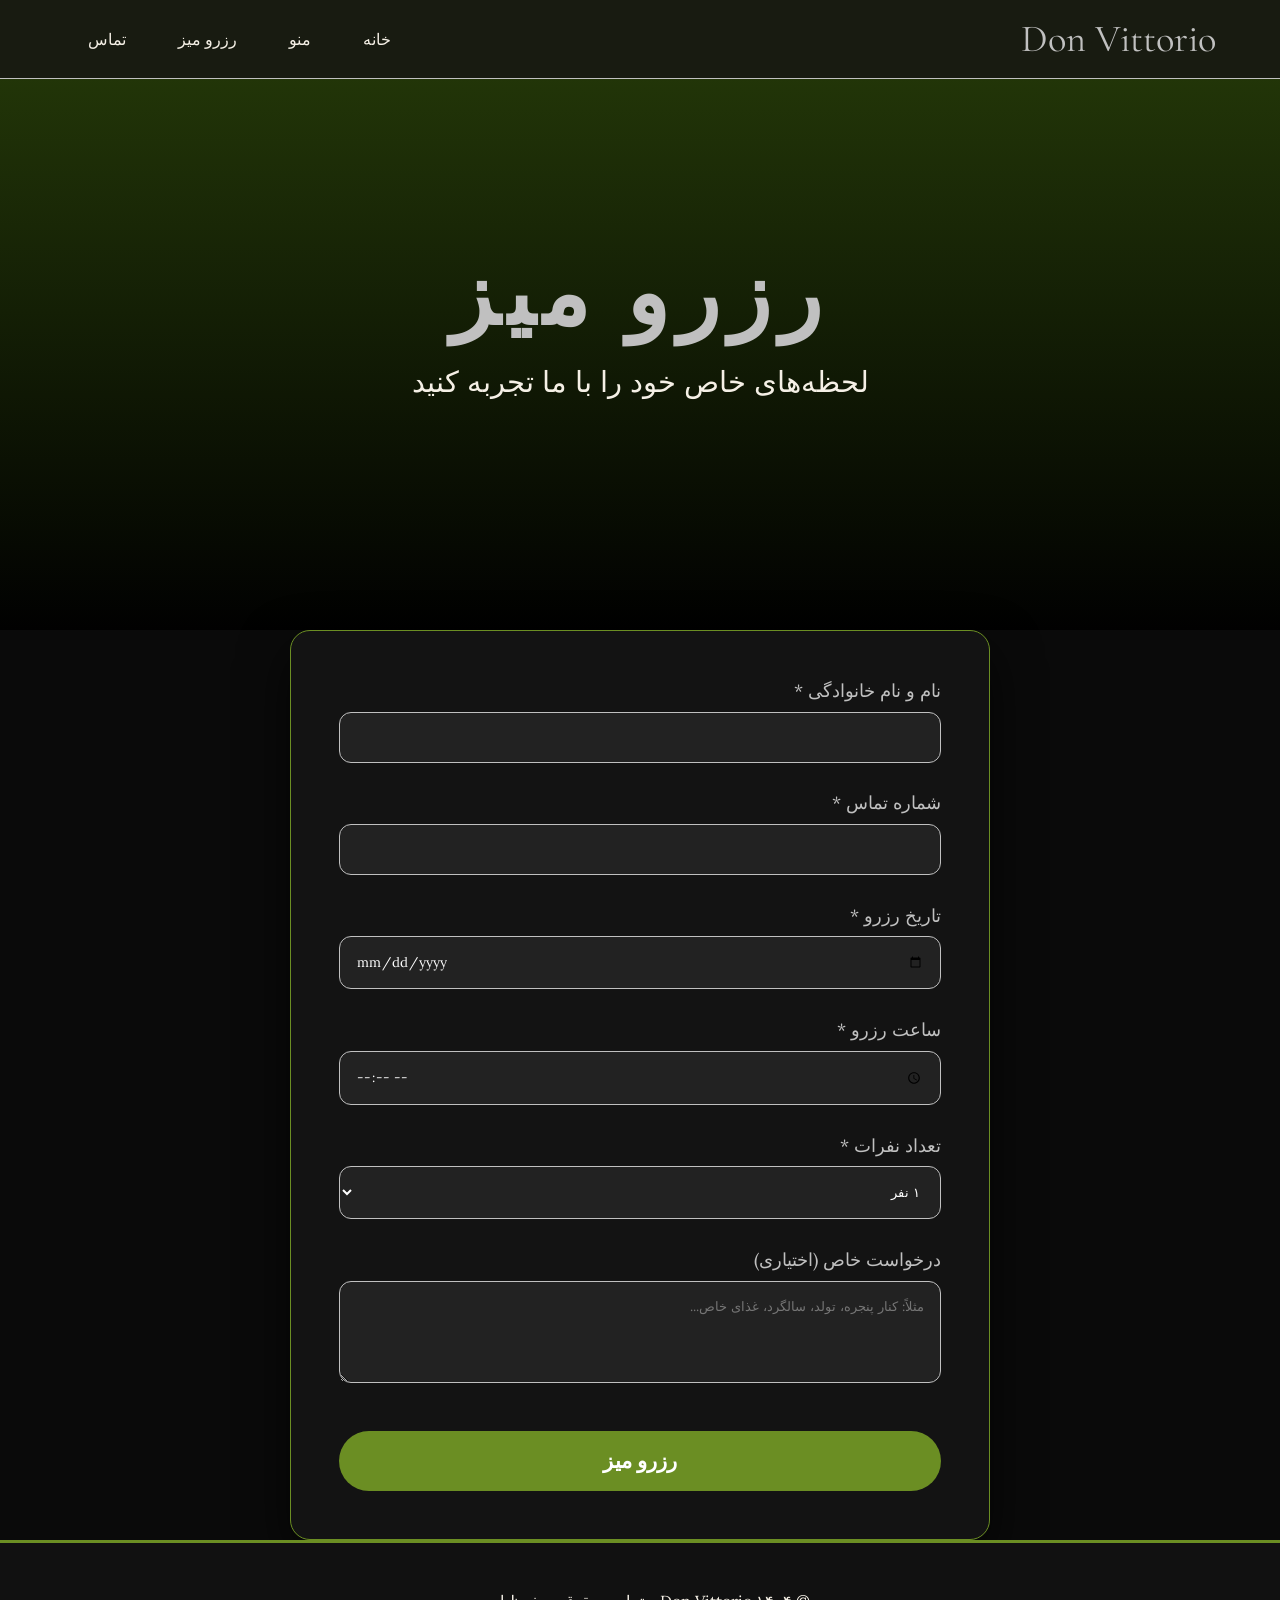
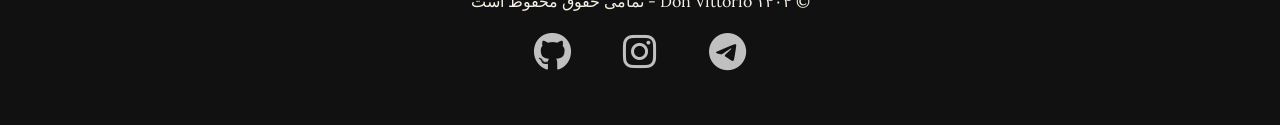
<file: reserve.html>
<!DOCTYPE html>
<html lang="fa" dir="rtl">
  <head>
    <meta charset="UTF-8" />
    <meta name="viewport" content="width=device-width, initial-scale=1.0" />
    <title>رزرو میز - Don Vittorio</title>
    <link
      href="https://fonts.googleapis.com/css2?family=Playfair+Display:wght@400;700&family=Cormorant+Garamond:wght@400;600&family=Lora&display=swap"
      rel="stylesheet"
    />
    <link
      rel="stylesheet"
      href="https://cdnjs.cloudflare.com/ajax/libs/font-awesome/6.5.0/css/all.min.css"
    />
    <style>
      :root {
        --black: #0a0a0a;
        --silver: #c0c0c0;
        --olive: #6b8e23;
        --cream: #f5f0e6;
      }
      * {
        margin: 0;
        padding: 0;
        box-sizing: border-box;
      }
      body {
        font-family: "Lora", serif;
        background: var(--black);
        color: var(--cream);
        overflow-x: hidden;
      }
      h1,
      h2 {
        font-family: "Playfair Display", serif;
        color: var(--silver);
      }
      .container {
        max-width: 900px;
        margin: 0 auto;
        padding: 0 2rem;
      }

      nav {
        position: fixed;
        top: 0;
        left: 0;
        right: 0;
        background: rgb(24, 27, 17);
        padding: 1rem 5%;
        display: flex;
        justify-content: space-between;
        align-items: center;
        z-index: 1000;
        backdrop-filter: blur(15px);
        border-bottom: 1px solid var(--silver);
      }
      .logo {
        font-size: 2.4rem;
        color: var(--silver);
        font-family: "Cormorant Garamond";
      }
      .hamburger {
        display: none;
        cursor: pointer;
        font-size: 2rem;
        color: var(--silver);
      }
      .nav-links a {
        color: var(--cream);
        text-decoration: none;
        margin: 0 1.5rem;
        transition: 0.3s;
      }
      .nav-links a:hover {
        color: var(--olive);
      }
      @media (max-width: 992px) {
        .nav-links {
          position: absolute;
          top: 100%;
          right: 0;
          left: 0;
          background: var(--black);
          flex-direction: column;
          display: none;
        }
        .nav-links.active {
          display: flex;
        }
        .nav-links a {
          display: block;
          padding: 1.2rem;
          text-align: center;
          border-bottom: 1px solid #222;
        }
        .hamburger {
          display: block;
        }
      }

      .hero {
        height: 70vh;
        background: linear-gradient(rgba(40, 63, 9, 0.95),  rgba(0, 0, 0, 0.9)),
          url("https://images.unsplash.com/photo-1517248135467-4c7edcad34c4?w=1920")
            center/cover;
        display: flex;
        align-items: center;
        justify-content: center;
        text-align: center;
      }
      .hero h1 {
        font-size: 5.5rem;
        letter-spacing: 8px;
      }
      .hero p {
        font-size: 1.8rem;
        margin-top: 1rem;
      }

      section {
        padding: 100px 0;
      }
      .reserve-form {
        background: rgba(20, 20, 20, 0.95);
        padding: 3rem;
        border-radius: 20px;
        border: 1px solid var(--olive);
        max-width: 700px;
        margin: 0 auto;
        box-shadow: 0 20px 50px rgba(0, 0, 0, 0.7);
      }
      .form-group {
        margin-bottom: 1.8rem;
      }
      label {
        display: block;
        margin-bottom: 0.6rem;
        color: var(--silver);
        font-size: 1.1rem;
      }
      input,
      select,
      textarea {
        width: 100%;
        padding: 16px;
        background: #222;
        border: 1px solid var(--silver);
        border-radius: 12px;
        color: white;
        font-family: "Lora";
        transition: 0.3s;
      }
      input:focus,
      select:focus,
      textarea:focus {
        border-color: var(--olive);
        outline: none;
      }
      button {
        width: 100%;
        padding: 18px;
        background: var(--olive);
        color: white;
        border: none;
        border-radius: 50px;
        font-size: 1.3rem;
        font-weight: bold;
        cursor: pointer;
        transition: 0.3s;
        margin-top: 1rem;
      }
      button:hover {
        background: #8fbc8f;
        transform: scale(1.02);
      }
      .success-msg {
        display: none;
        margin-top: 2rem;
        padding: 1.5rem;
        background: rgba(107, 142, 35, 0.2);
        border: 1px solid var(--olive);
        border-radius: 12px;
        text-align: center;
        color: var(--olive);
        font-size: 1.2rem;
      }

      footer {
        background: #111;
        padding: 3rem;
        text-align: center;
        border-top: 3px solid var(--olive);
      }
      .social-links a {
        color: var(--silver);
        font-size: 2.4rem;
        margin: 0 1.5rem;
        transition: 0.3s;
      }
      .social-links a:hover {
        color: var(--olive);
      }
    </style>
  </head>
  <body>
    <nav>
      <div class="logo">Don Vittorio</div>
      <div class="nav-links" id="navLinks">
        <a href="index.html">خانه</a>
        <a href="menu.html">منو</a>
        <a href="reserve.html">رزرو میز</a>
        <a href="index.html#contact">تماس</a>
      </div>
      <div
        class="hamburger"
        onclick="document.getElementById('navLinks').classList.toggle('active')"
      >
        <i class="fas fa-bars"></i>
      </div>
    </nav>

    <div class="hero">
      <div>
        <h1>رزرو میز</h1>
        <p>لحظه‌های خاص خود را با ما تجربه کنید</p>
      </div>
    </div>
    <section class="container">
      <div class="reserve-form">
        <form action="https://formspree.io/f/mkgybbkz" method="POST">
          <div class="form-group">
            <label>نام و نام خانوادگی *</label>
            <input type="text" name="name" required />
          </div>
          <div class="form-group">
            <label>شماره تماس *</label>
            <input type="tel" name="phone" required />
          </div>
          <div class="form-group">
            <label>تاریخ رزرو *</label>
            <input type="date" name="date" required />
          </div>
          <div class="form-group">
            <label>ساعت رزرو *</label>
            <input type="time" name="time" required />
          </div>
          <div class="form-group">
            <label>تعداد نفرات *</label>
            <select name="persons" required>
              <option>۱ نفر</option>
              <option>۲ نفر</option>
              <option>۳ نفر</option>
              <option>۴ نفر</option>
              <option>۵ نفر</option>
              <option>۶ نفر</option>
              <option>بیشتر از ۶ نفر</option>
            </select>
          </div>
          <div class="form-group">
            <label>درخواست خاص (اختیاری)</label>
            <textarea
              name="note"
              rows="4"
              placeholder="مثلاً: کنار پنجره، تولد، سالگرد، غذای خاص..."
            ></textarea>
          </div>
          <button type="submit">رزرو میز</button>
        </form>

        <div class="success-msg" id="successMsg">
          رزرو شما با موفقیت ثبت شد به زودی با شما تماس می‌گیریم
        </div>
      </div>
    </section>

    <footer>
      <p style="margin-bottom: 1rem">
        © ۱۴۰۴ Don Vittorio - تمامی حقوق محفوظ است
      </p>
      <div class="social-links">
        <a href="https://t.me/Shabah110"><i class="fab fa-telegram"></i></a>
        <a href="https://instagram.com/S.mahdi.aa"
          ><i class="fab fa-instagram"></i
        ></a>
        <a href="https://github.com/Shabah313"><i class="fab fa-github"></i></a>
      </div>
    </footer>

    <script>
      const form = document.querySelector("form");
      form.addEventListener("submit", function (e) {
        setTimeout(() => {
          document.getElementById("successMsg").style.display = "block";
          form.reset();
        }, 800);
      });
    </script>
  </body>
</html>
</file>
